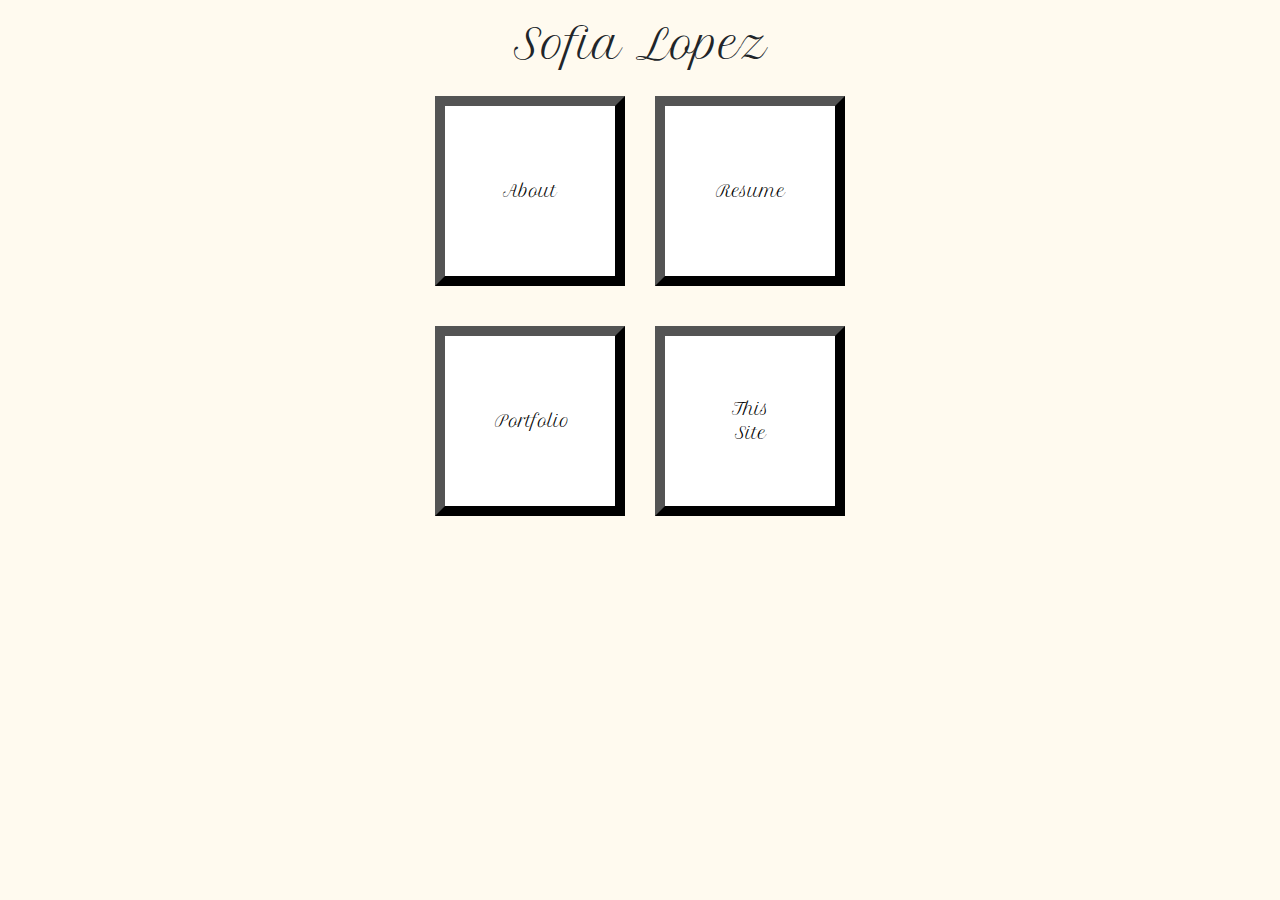
<file: index.html>
<!DOCTYPE html>
<html lang="en">
<head>
    <meta charset="UTF-8">
    <meta name="viewport" content="width=device-width, initial-scale=1">
    <link rel="stylesheet" href="css/soflop-css.css">
    <link rel="stylesheet" href="https://stackpath.bootstrapcdn.com/bootstrap/4.5.2/css/bootstrap.min.css" integrity="sha384-JcKb8q3iqJ61gNV9KGb8thSsNjpSL0n8PARn9HuZOnIxN0hoP+VmmDGMN5t9UJ0Z" crossorigin="anonymous">
    <!--    FONT -->
    <link rel="preconnect" href="https://fonts.gstatic.com">
    <link href="https://fonts.googleapis.com/css2?family=Petit+Formal+Script&display=swap" rel="stylesheet">
    <title>Sofia Lopez</title>
</head>


<body>
<div class="container-fluid">
<div class="whole-page">

    <div class="row row-bootstrap">
        <div class="col col-12">
            <div class="header">
                <h1>Sofia Lopez</h1>
            </div> <!--header-->
        </div> <!--col-->
    </div> <!--row row-bootstrap-->


    <div class="home-buttons-content">
        <div class="row row-bootstrap">
            <div class="col col-6 d-flex justify-content-end">
                    <div class="button-div">
                        <a href="about-page-soflop.html"><button class="home-buttons about-button">About</button></a>
                    </div> <!--button-div-->
            </div> <!--col col-6-->


            <div class="col col-6">
                <div class="button-div">
                    <a href="Resume-Sofia-Lopez.pdf"> <button class="home-buttons resume-button">Resume</button></a>
                </div> <!--button-div-->
            </div> <!--col col-6-->
        </div> <!--row row-bootstrap-->

        <div class="row row-bootstrap">
            <div class="col col-6 d-flex justify-content-end">
                <div class="button-div">
                <a href="code-design-page-soflop.html"><button class="home-buttons code-design-button">
                    Portfolio</button></a>
                </div> <!--button-div-->
            </div> <!--col col-6-->

            <div class="col col-6">
                <div class="button-div">
                    <a href="this-site-page.html"><button class="home-buttons this-site-button">This Site</button></a>
                </div> <!--button-div-->
            </div> <!--col col-6-->
        </div> <!--row row-bootstrap-->

    </div> <!--home-buttons-content-->


</div> <!--whole-page-->
</div> <!--container-fluid-->


</body>
</html>
</file>
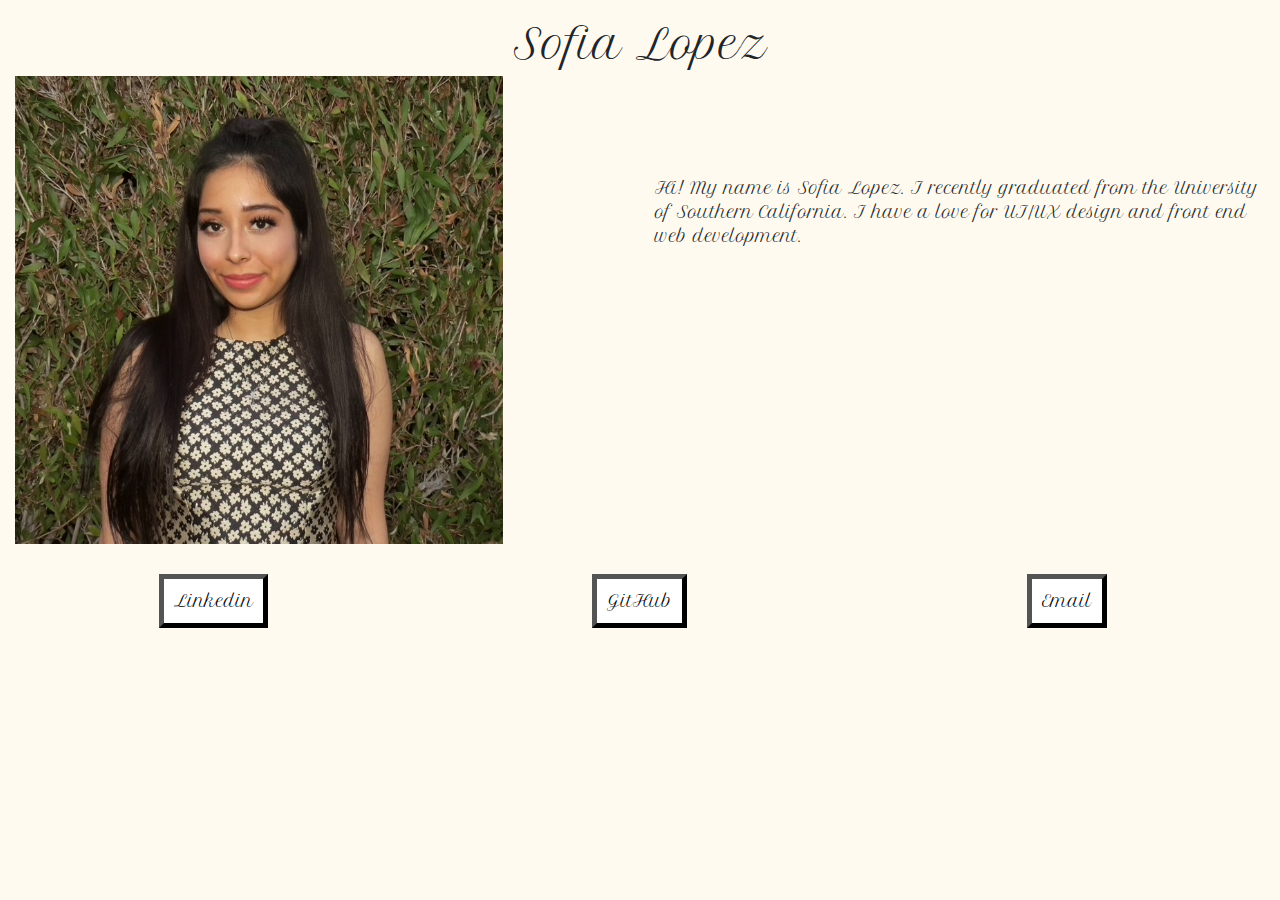
<file: about-page-soflop.html>
<!DOCTYPE html>
<html lang="en">
<head>
    <meta charset="UTF-8">
    <meta name="viewport" content="width=device-width, initial-scale=1">
    <link rel="stylesheet" href="css/soflop-css.css">
    <link rel="stylesheet" href="https://stackpath.bootstrapcdn.com/bootstrap/4.5.2/css/bootstrap.min.css" integrity="sha384-JcKb8q3iqJ61gNV9KGb8thSsNjpSL0n8PARn9HuZOnIxN0hoP+VmmDGMN5t9UJ0Z" crossorigin="anonymous">
    <!--    FONT -->
    <link rel="preconnect" href="https://fonts.gstatic.com">
    <link href="https://fonts.googleapis.com/css2?family=Petit+Formal+Script&display=swap" rel="stylesheet">    <title>Sofia Lopez</title>
</head>

<body>

<div class="container-fluid">
    <div class="whole-page">

        <div class="row row-bootstrap">
            <div class="col col-12">
                <div class="header">
                    <h1>Sofia Lopez</h1>
                </div> <!--header-->
            </div> <!--col-->
        </div> <!--row row-bootstrap-->

        <div class="about-me-div">
        <div class="row row-bootstrap">
            <div class="col col-6 d-flex justify-content-end">
                <div class="about-img">
                    <img class="profile-image" src="images/sof-image.png" alt="pls work">
                </div> <!--about-img-->
            </div> <!--col col-6 col-sm-12-->


            <div class="col col-6 d-flex justify-content-start">
                <div class="about-me-bio">
                    <p>Hi! My name is Sofia Lopez.
                    I recently graduated from the University
                    of Southern California. I have a love for
                    UI/UX design and front end web development.</p>
                </div> <!--about-me-bio-->
            </div> <!--col col-6 col-sm-12-->
        </div> <!--row row-bootstrap-->
            </div> <!--about-me-div-->


        <div class="tab-buttons">
            <div class="row row-bootstrap">
                <div class="col col-4 d-flex justify-content-center">
                    <a href="https://www.linkedin.com/in/soflop/"><button class="bottom-tab-button">Linkedin</button></a>
                </div> <!--col col-4-->

                <div class="col col-4 d-flex justify-content-center">
                    <a href="https://github.com/soflop"><button class="bottom-tab-button">GitHub</button></a>
                </div> <!--col col-4-->

                <div class="col col-4 d-flex justify-content-center">
                    <a href ="mailto: sofialop@usc.edu"><button class="bottom-tab-button">Email</button></a>
                </div> <!--col col-4-->

            </div> <!--row row-bootstrap-->
        </div> <!--tab-buttons-->

    </div> <!--whole-page-->
</div> <!--container-fluid-->




</body>
</html>
</file>
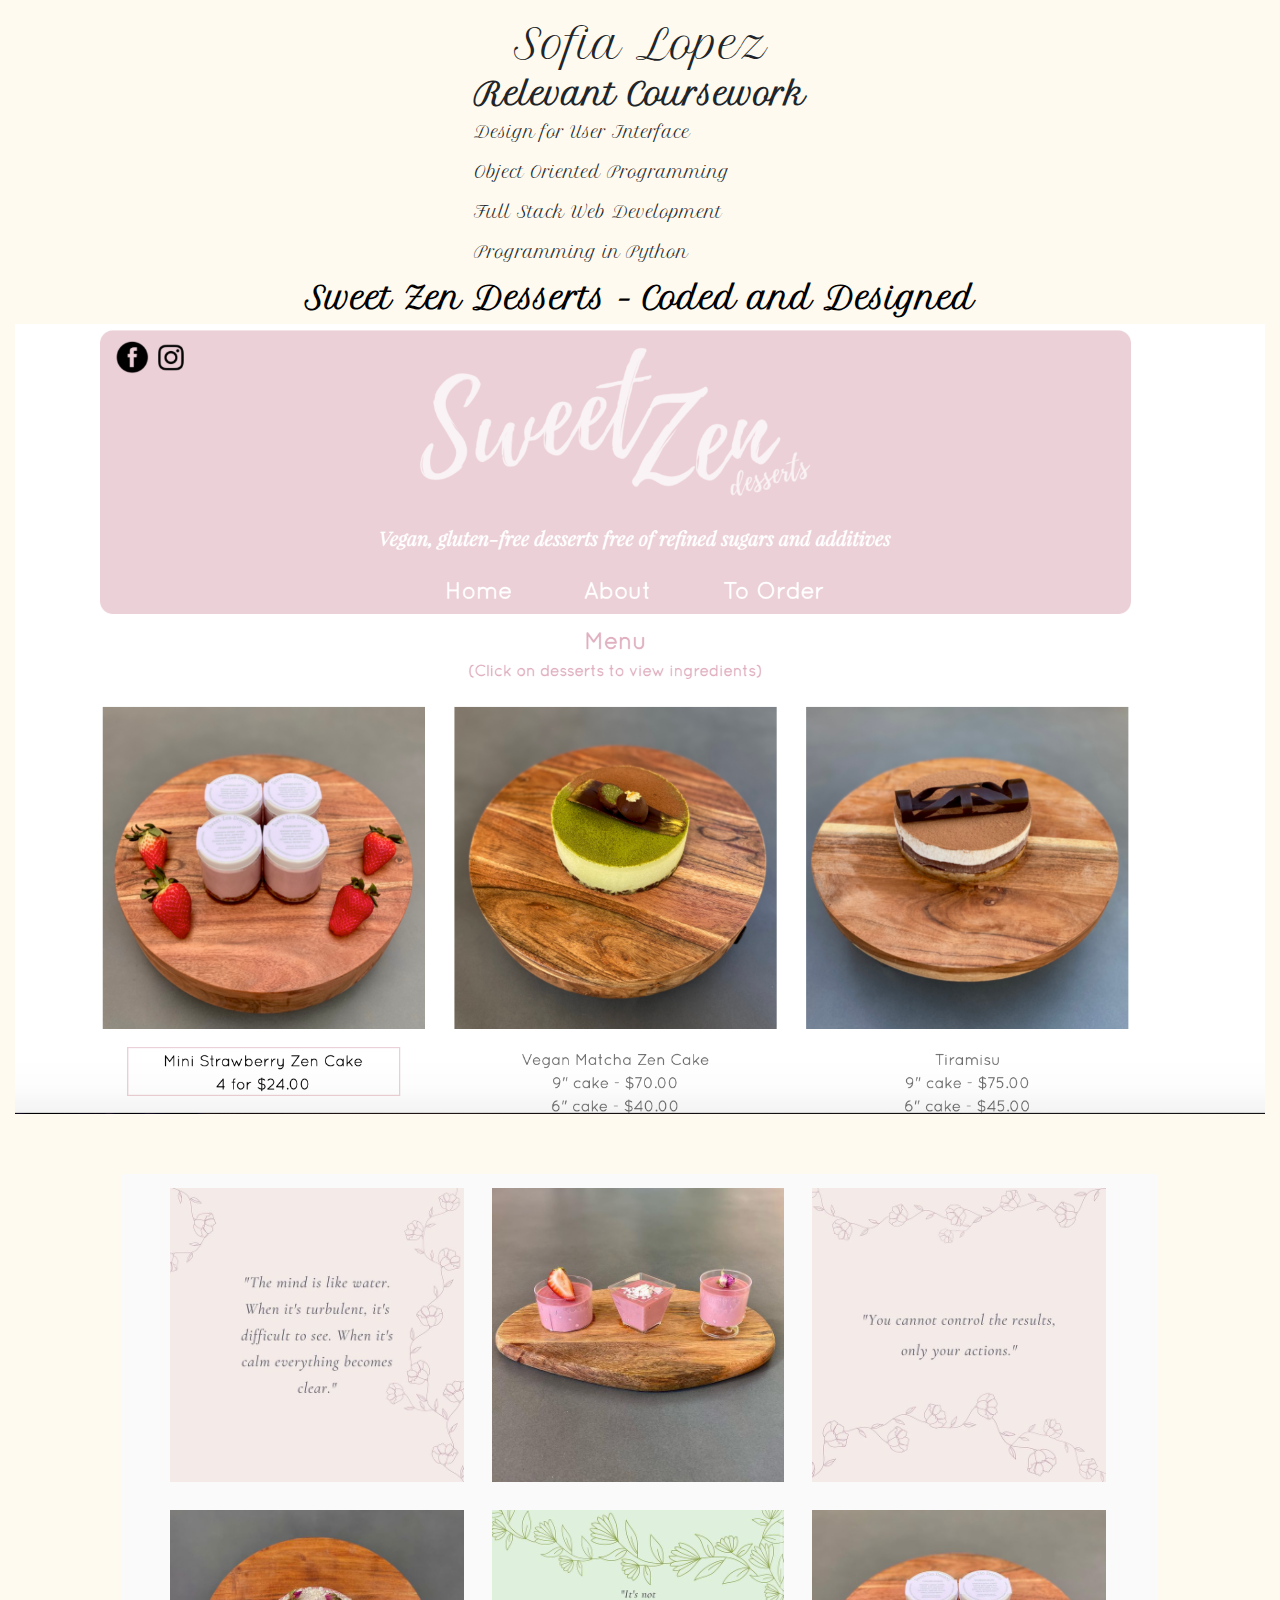
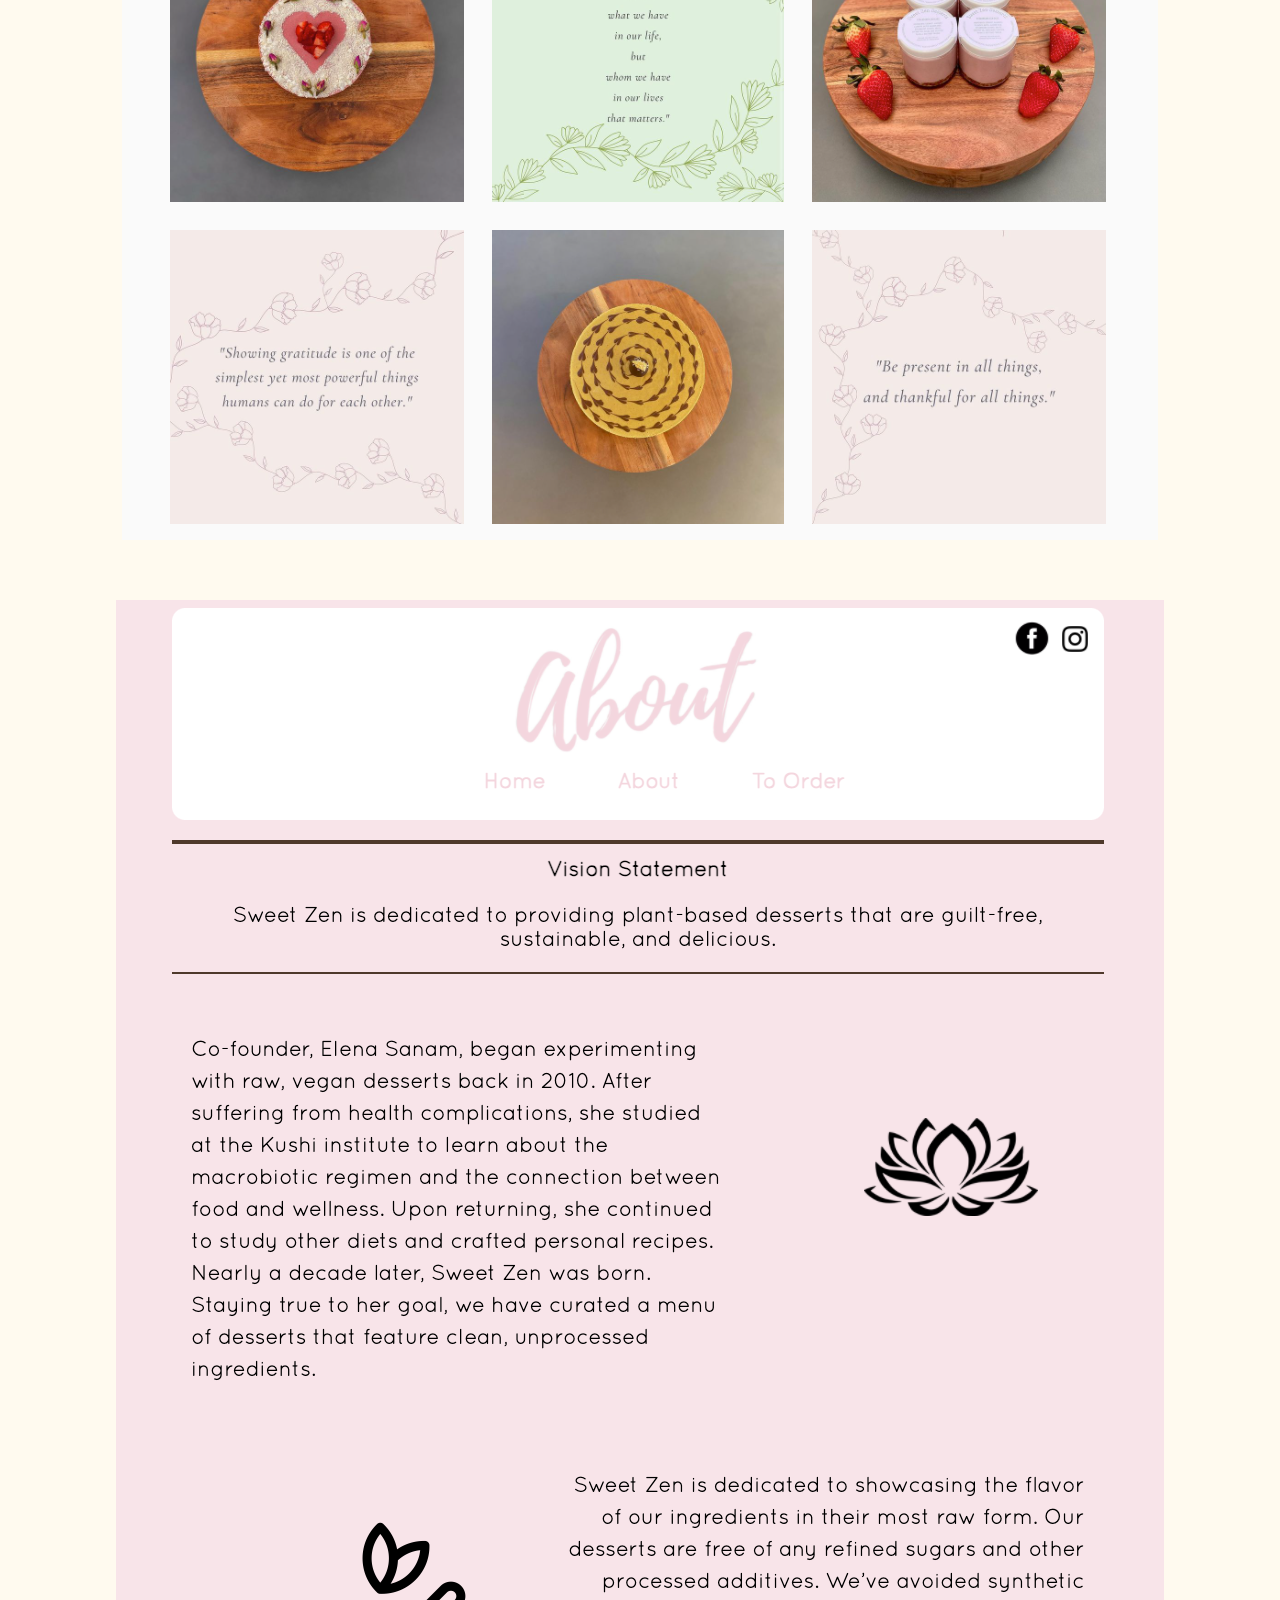
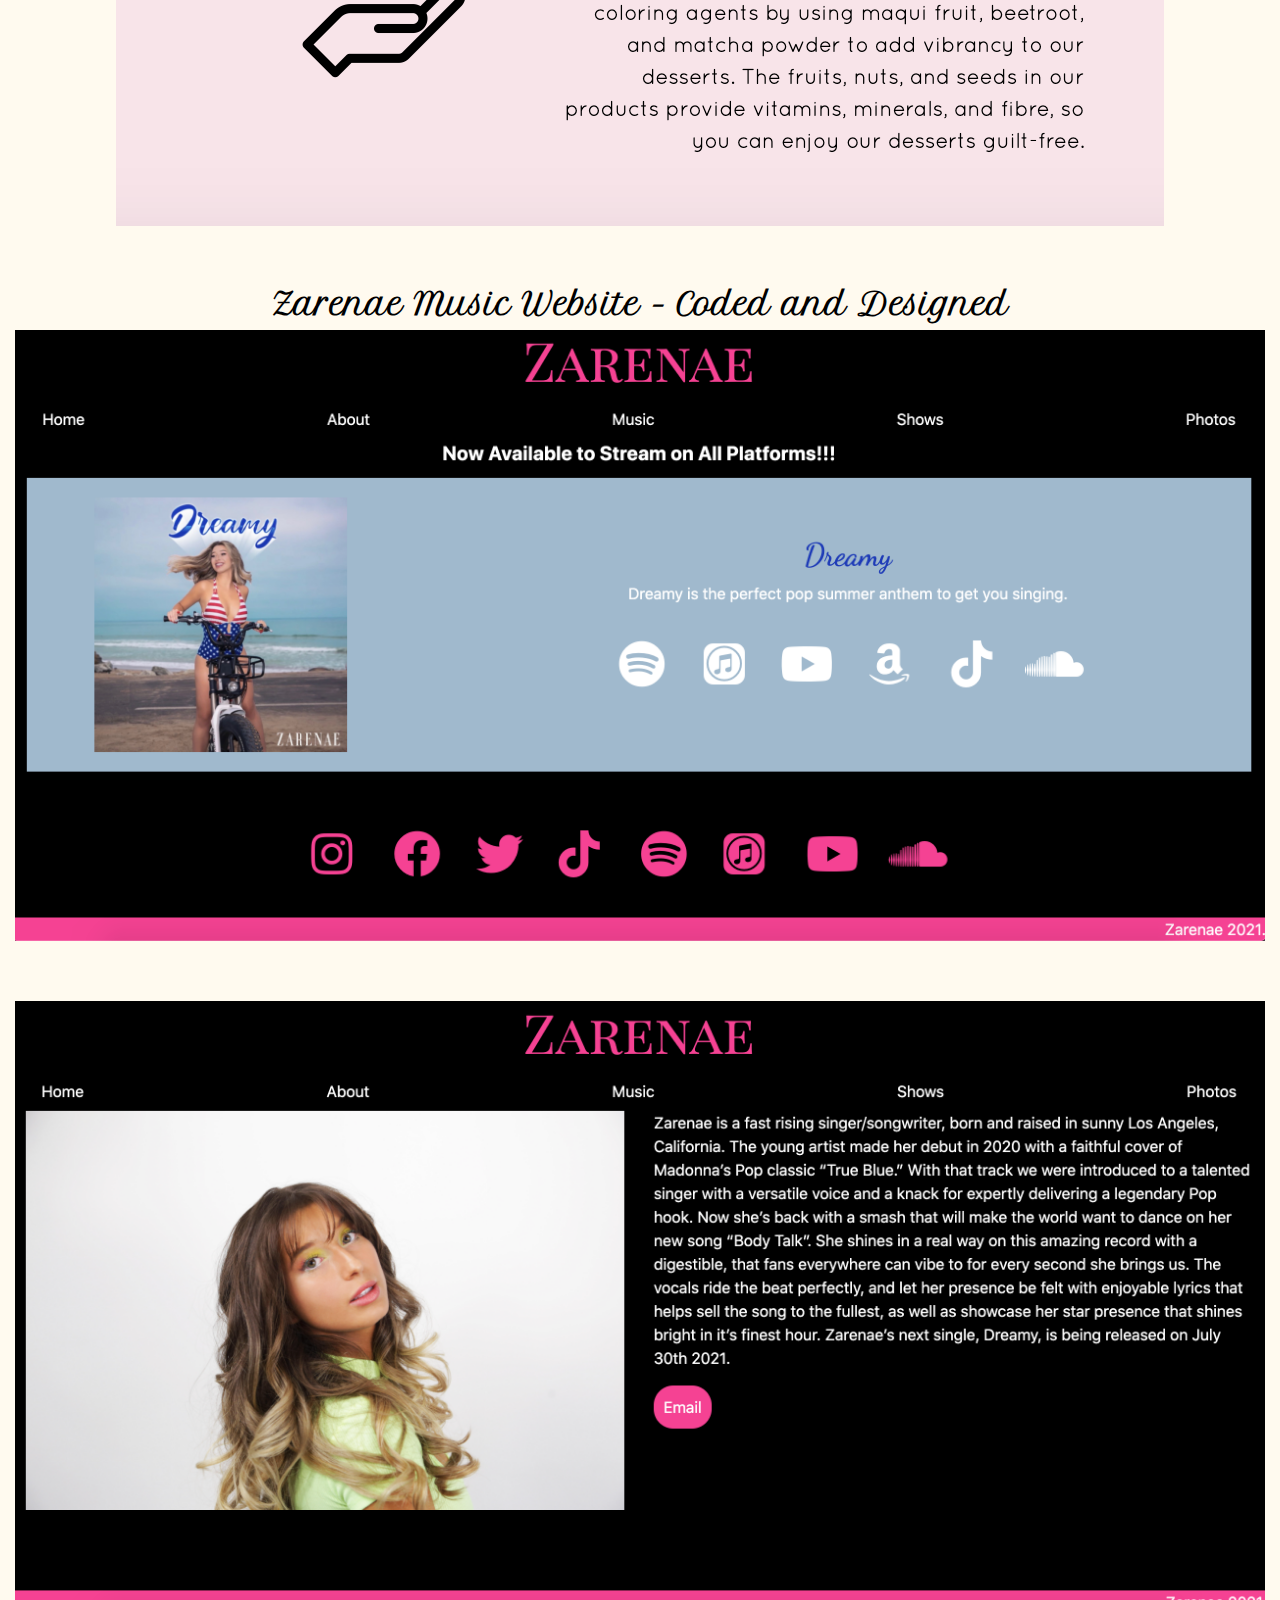
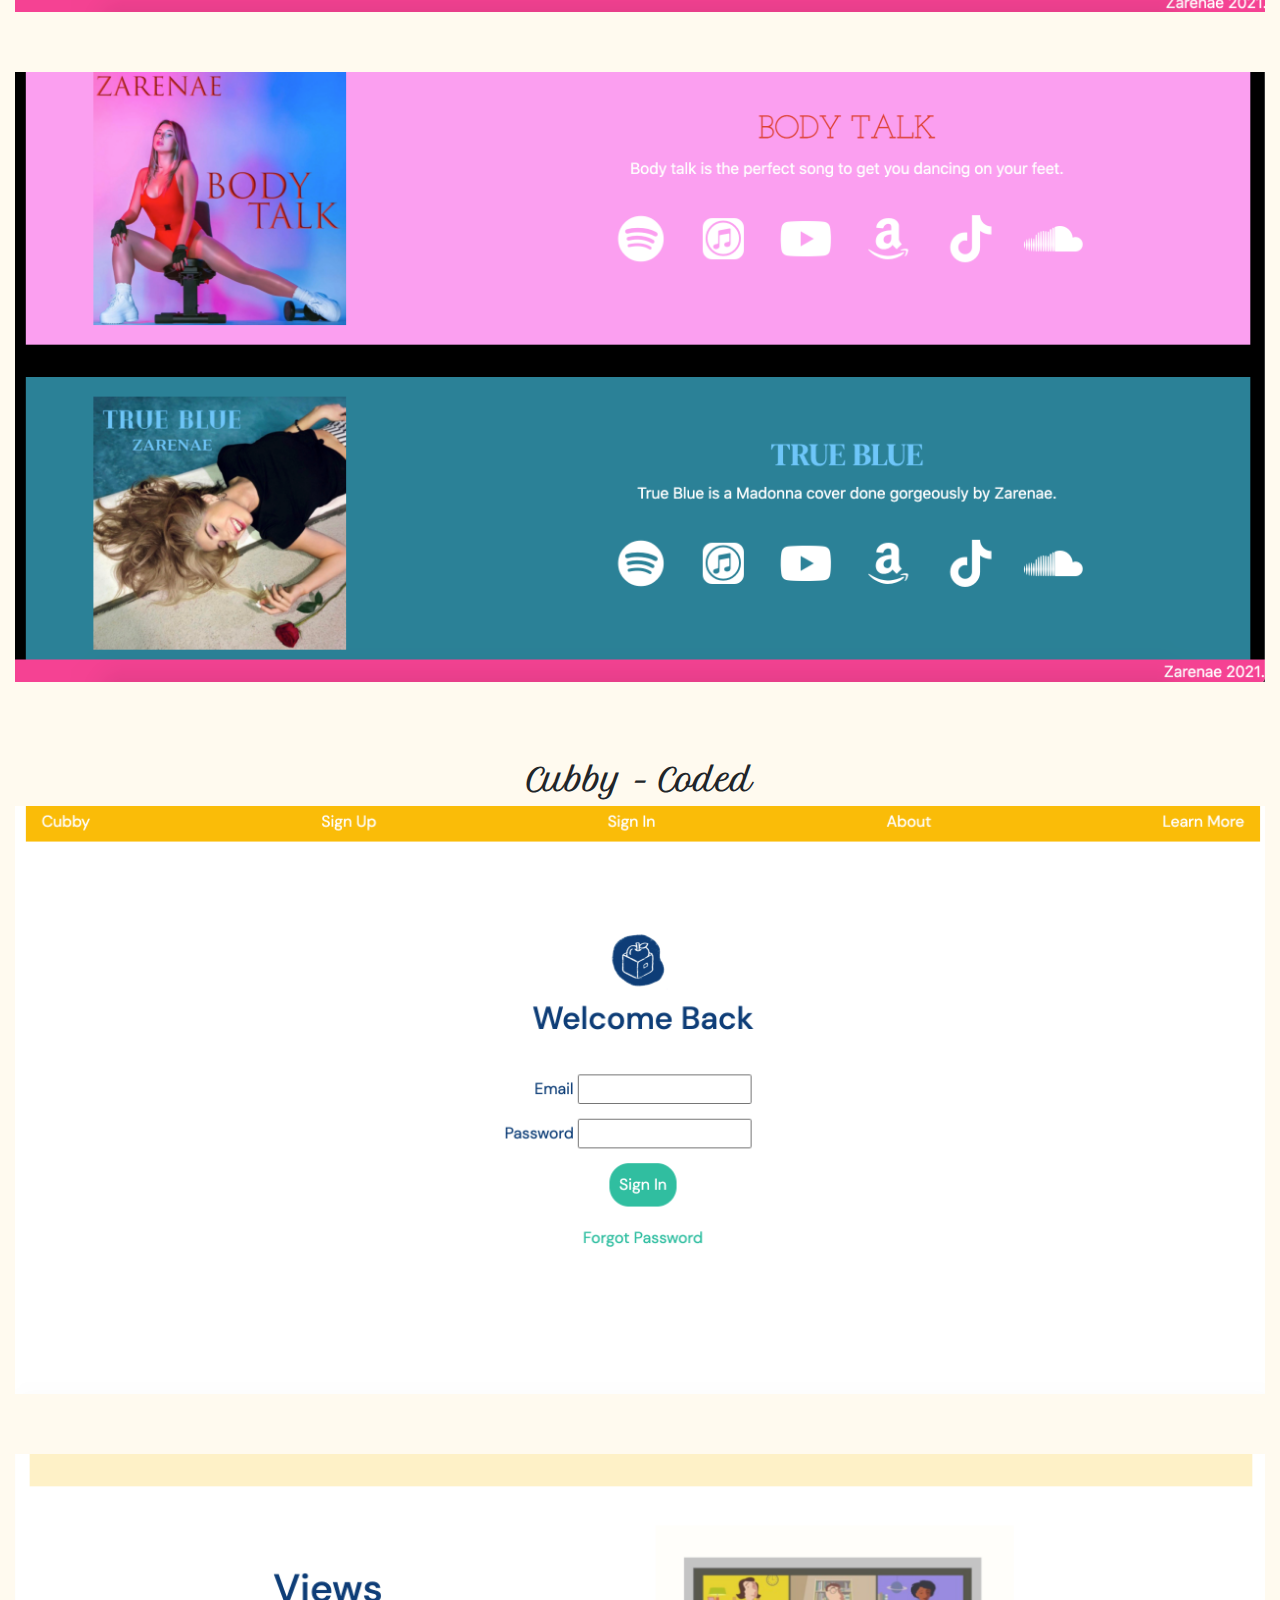
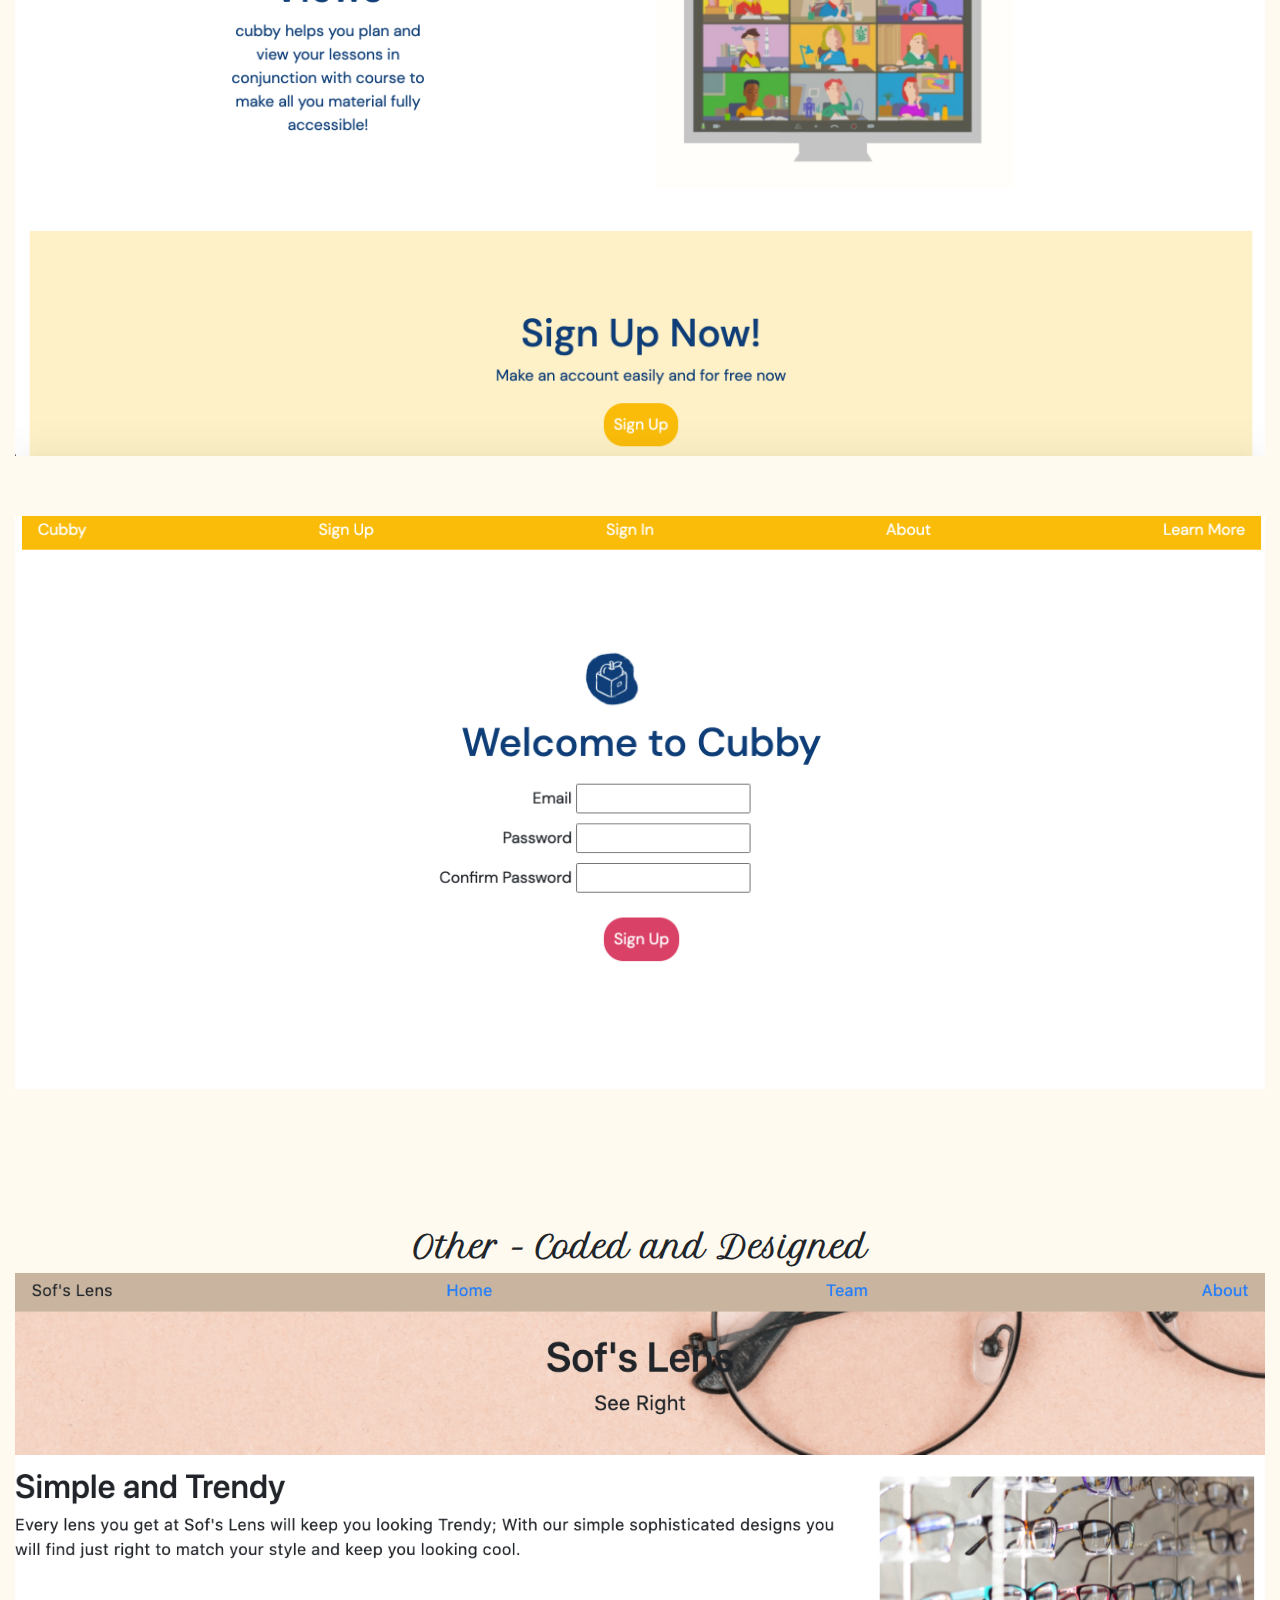
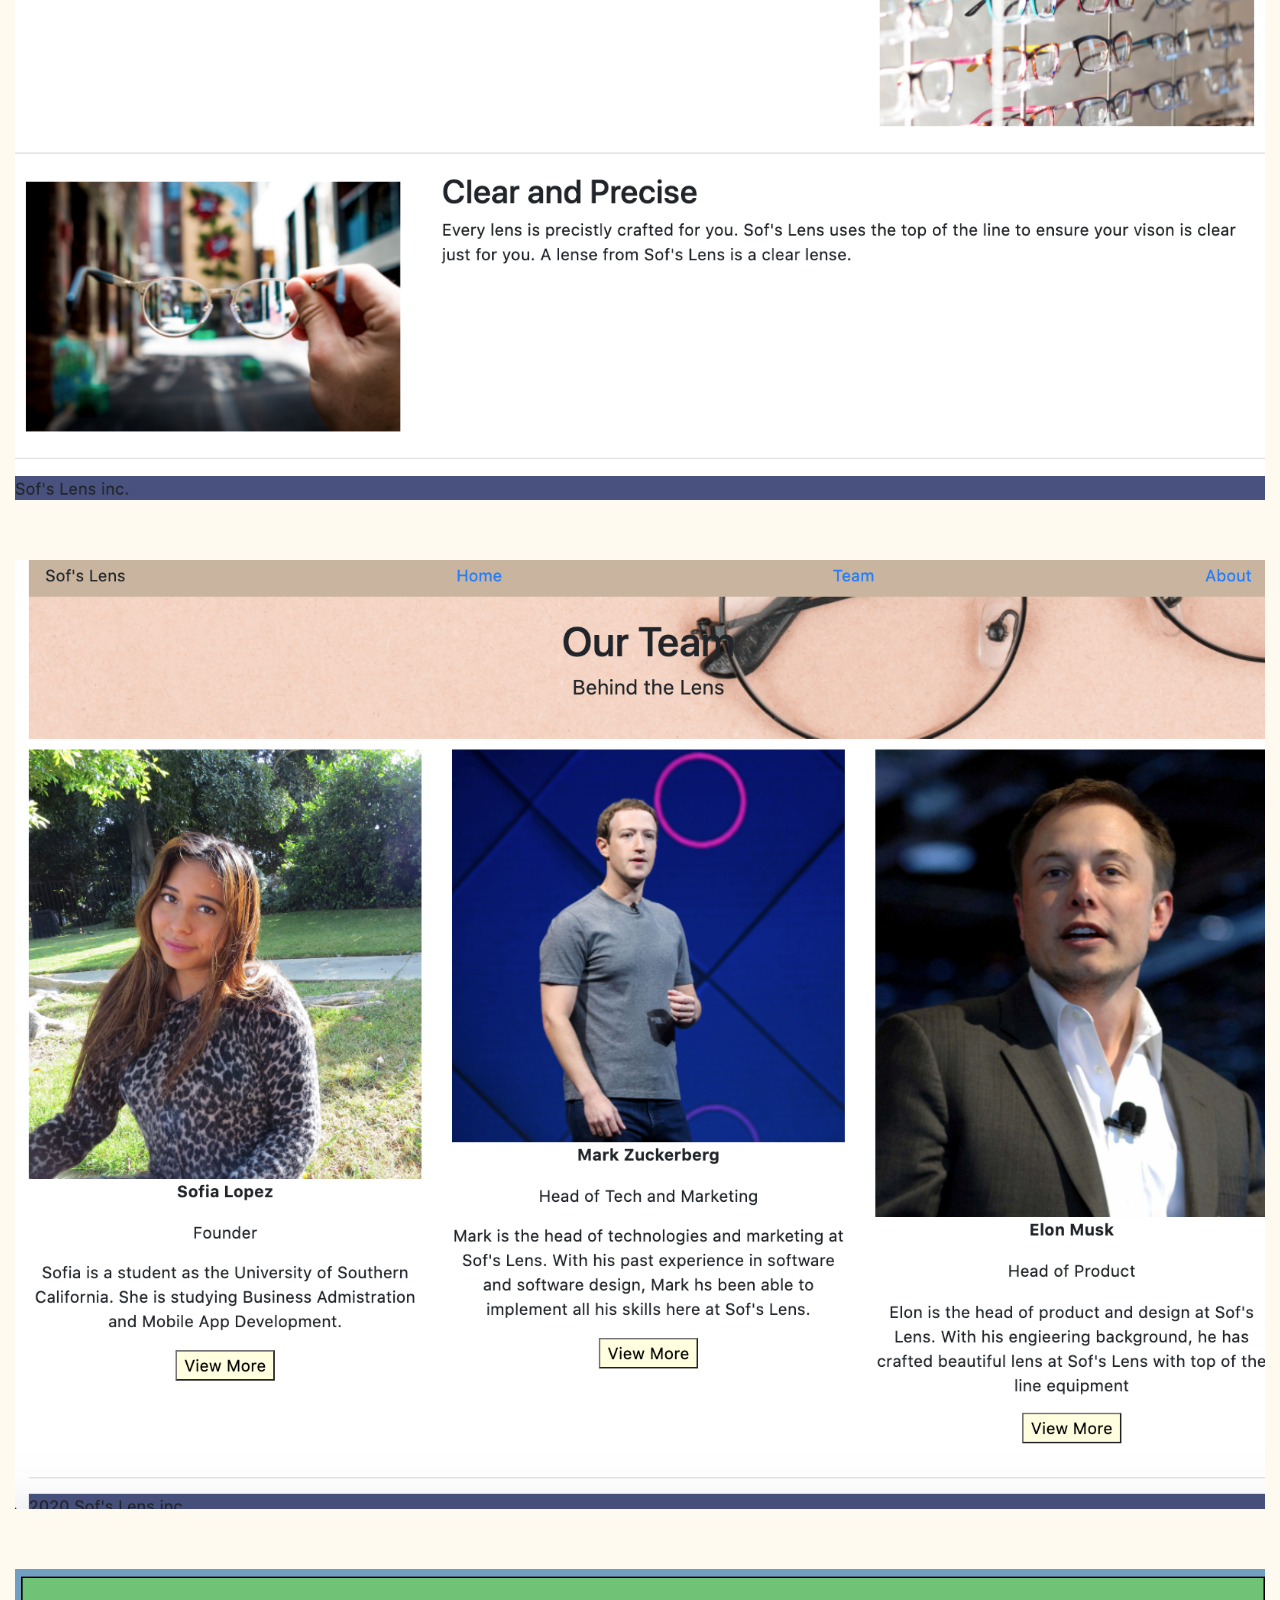
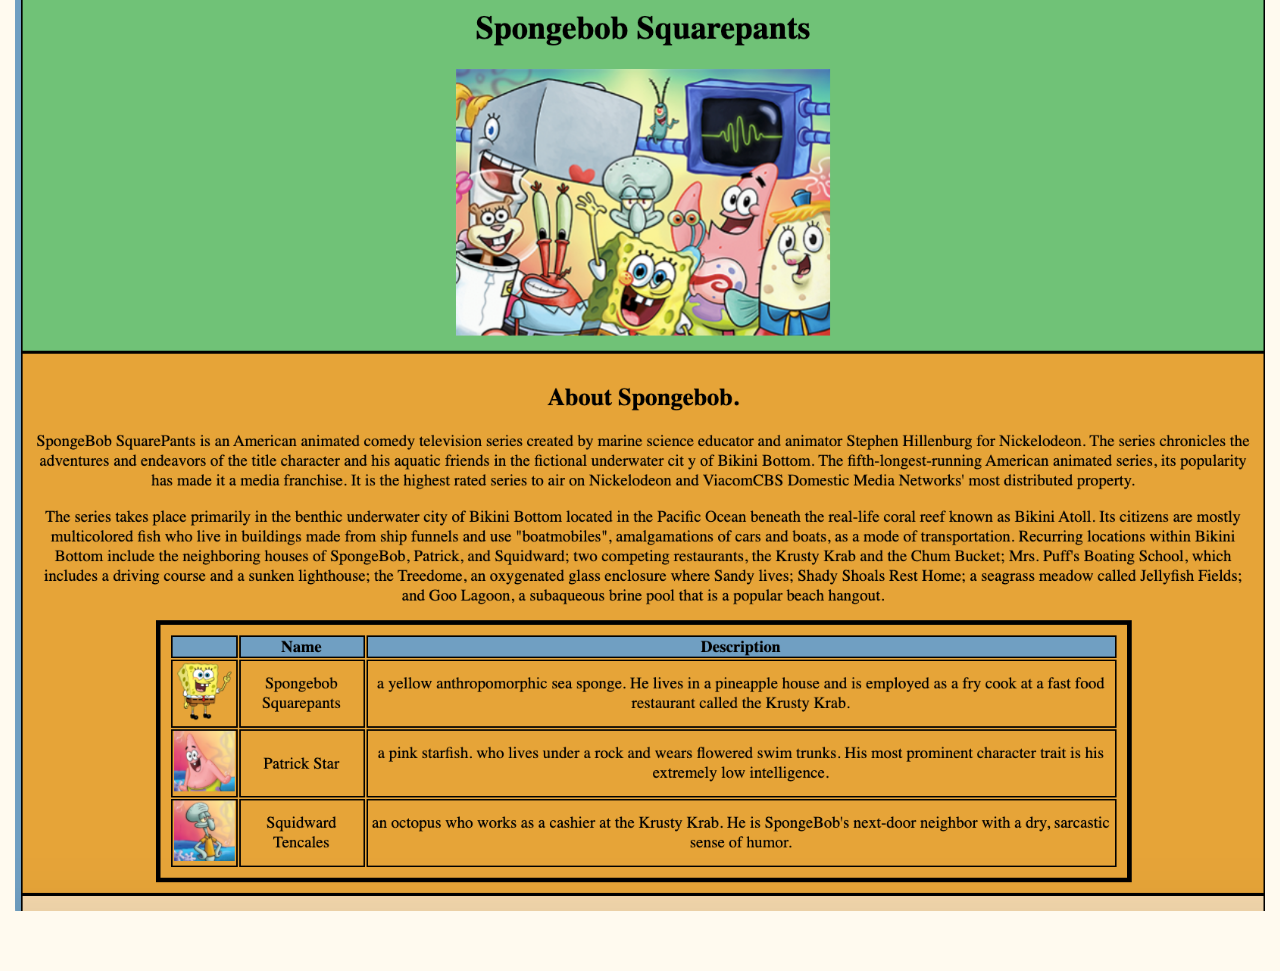
<file: code-design-page-soflop.html>
<!DOCTYPE html>
<html lang="en">
<head>
    <meta charset="UTF-8">
    <meta name="viewport" content="width=device-width, initial-scale=1">
    <link rel="stylesheet" href="css/soflop-css.css">
    <link rel="stylesheet" href="https://stackpath.bootstrapcdn.com/bootstrap/4.5.2/css/bootstrap.min.css" integrity="sha384-JcKb8q3iqJ61gNV9KGb8thSsNjpSL0n8PARn9HuZOnIxN0hoP+VmmDGMN5t9UJ0Z" crossorigin="anonymous">
    <!--    FONT -->
    <link rel="preconnect" href="https://fonts.gstatic.com">
    <link href="https://fonts.googleapis.com/css2?family=Petit+Formal+Script&display=swap" rel="stylesheet">
    <title>Sofia Lopez</title>
</head>


<body>

<div class="container-fluid">
    <div class="whole-page whole-page-code">

        <div class="row row-bootstrap">
            <div class="col col-12">
                <div class="header">
                    <h1>Sofia Lopez</h1>
                </div> <!--header-->
            </div> <!--col-->
        </div> <!--row row-bootstrap-->

        <div class="row row-bootstrap">
            <div class="col col-12 d-flex justify-content-center">
                <div class="coursework-content">
                    <h2><strong>Relevant Coursework</strong></h2>
                    <p>Design for User Interface</p>
                    <p>Object Oriented Programming</p>
                    <p>Full Stack Web Development</p>
                    <p>Programming in Python</p>
                </div> <!--coursework-content-->
            </div> <!--col-->
        </div> <!--row row-bootstrap-->

        <div class="row row-bootstrap">
            <div class="col col-12 d-flex justify-content-center">
            <div class="sweet-zen-desserts">
                <a href="http://www.sweetzendesserts.com"><h2><strong>Sweet Zen Desserts - Coded and Designed</strong></h2></a>
            </div> <!--sweet-zen-desserts-->
            </div> <!--col-->
        </div> <!--row row-bootstrap-->


        <div class="sweet-zen-desserts">
        <div class="three-section-whole">
            <div class="row row-bootstrap">

                <div class="col col-12 d-flex justify-content-center">
                    <div class="three-section-design">
                        <img src="images/sweet-zen-home.png" alt="please work" class="sweet-zen-img-home">
                    </div> <!--three-section-design-->
                </div> <!--col col-12 col-sm-4-->

                <div class="col col-12 d-flex justify-content-center">
                    <div class="three-section-design">
                        <img src="images/sweet-zen-ig.png" alt="please work" class="sweet-zen-img-ig">

                    </div> <!--three-section-->
                </div> <!--col col-12 col-sm-4-->

                <div class="col col-12 d-flex justify-content-center">
                    <div class="three-section-design">
                        <img src="images/sweet-zen-abt.png" alt="please work" class="sweet-zen-img-abt">
                    </div> <!--three-section-design-->
                </div> <!--col col-12 col-sm-4- -->

            </div> <!---row row-bootstrap-->
        </div> <!--three-section-whole    -->
        </div> <!--sweet-zen-desserts-->

        <div class="row row-bootstrap">
            <div class="col col-12 d-flex justify-content-center">
                <div class="sweet-zen-desserts">
                    <a href="http://www.zarenae.com/"><h2><strong>Zarenae Music Website - Coded and Designed</strong></h2></a>
                </div> <!--sweet-zen-desserts-->
            </div> <!--col-->
        </div> <!--row row-bootstrap-->


        <div class="zarenae-site">
            <div class="three-section-whole">
                <div class="row row-bootstrap">

                    <div class="col col-12 d-flex justify-content-center">
                        <div class="three-section-design">
                            <img src="images/zarenae1.png" alt="please work" class="zarenae-pic">
                        </div> <!--three-section-design-->
                    </div> <!--col col-12 col-sm-4-->

                    <div class="col col-12 d-flex justify-content-center">
                        <div class="three-section-design">
                            <img src="images/zarenae2.png" alt="please work" class="zarenae-pic">

                        </div> <!--three-section-->
                    </div> <!--col col-12 col-sm-4-->

                    <div class="col col-12 d-flex justify-content-center">
                        <div class="three-section-design">
                            <img src="images/zarenae3.png" alt="please work" class="zarenae-pic">
                        </div> <!--three-section-design-->
                    </div> <!--col col-12 col-sm-4- -->

                </div> <!---row row-bootstrap-->
            </div> <!--three-section-whole    -->
        </div> <!--sweet-zen-desserts-->

        <div class="row row-bootstrap">
            <div class="col col-12 d-flex justify-content-center">
                <div class="cubby-div-heading">
                    <h2><strong>Cubby - Coded</strong></h2>
                </div> <!--sweet-zen-desserts-->
            </div> <!--col-->
        </div> <!--row row-bootstrap-->



        <div class="cubby-div">
            <div class="three-section-whole">
                <div class="row row-bootstrap">

                    <div class="col col-12 d-flex justify-content-center">
                        <div class="three-section-design">
                            <img src="images/cubby-pic-one.png" alt="please work" class="cubby-img">
                        </div> <!--three-section-design-->
                    </div> <!--col col-12 col-sm-4-->

                    <div class="col col-12 d-flex justify-content-center">
                        <div class="three-section-design">
                            <img src="images/cubby-pic-two.png" alt="please work" class="cubby-img">

                        </div> <!--three-section-->
                    </div> <!--col col-12 col-sm-4-->

                    <div class="col col-12 d-flex justify-content-center">
                        <div class="three-section-design">
                            <img src="images/cubby-pic-three.png" alt="please work" class="cubby-img">
                        </div> <!--three-section-design-->
                    </div> <!--col col-12 col-sm-4- -->

                </div> <!---row row-bootstrap-->
            </div> <!--three-section-whole    -->
        </div> <!--cubby-screenshot-div-->

        <div class="row row-bootstrap">
            <div class="col col-12 d-flex justify-content-center">
                <div class="other-div-heading">
                    <h2><strong>Other - Coded and Designed</strong></h2>
                </div> <!--sweet-zen-desserts-->
            </div> <!--col-->
        </div> <!--row row-bootstrap-->


        <div class="other-div">
            <div class="three-section-whole">
                <div class="row row-bootstrap">

                    <div class="col col-12 d-flex justify-content-center">
                        <div class="three-section-design">
                            <img src="images/other-img-1.png" alt="please work" class="other-img">
                        </div> <!--three-section-design-->
                    </div> <!--col col-12 col-sm-4-->

                    <div class="col col-12 d-flex justify-content-center">
                        <div class="three-section-design">
                            <img src="images/other-img-2.png" alt="please work" class="other-img-middle">

                        </div> <!--three-section-->
                    </div> <!--col col-12 col-sm-4-->

                    <div class="col col-12 d-flex justify-content-center">
                        <div class="three-section-design">
                            <img src="images/other-img-3.png" alt="please work" class="other-img-last">
                        </div> <!--three-section-design-->
                    </div> <!--col col-12 col-sm-4- -->

                </div> <!---row row-bootstrap-->
            </div> <!--three-section-whole    -->
        </div> <!--other-div-->




    </div> <!--whole-page-->
</div> <!--container-fluid-->




</body>

</html>
</file>
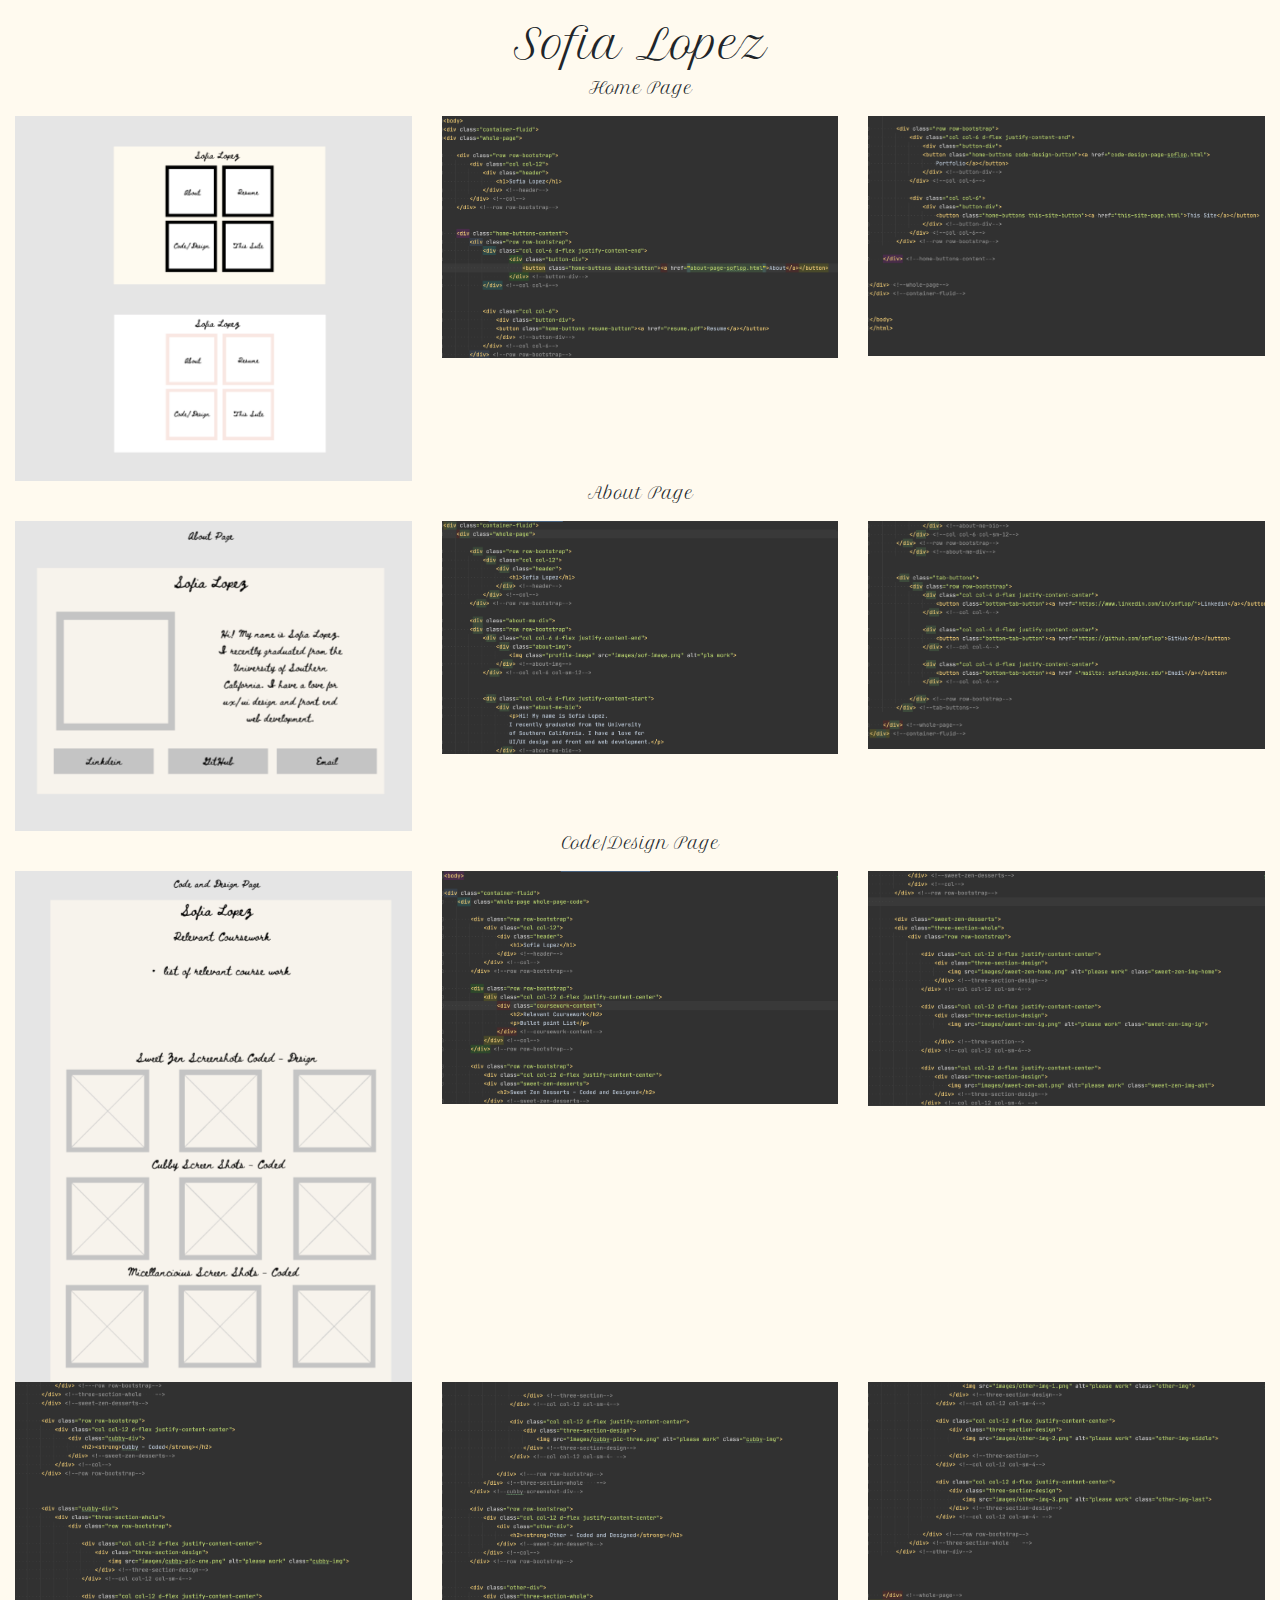
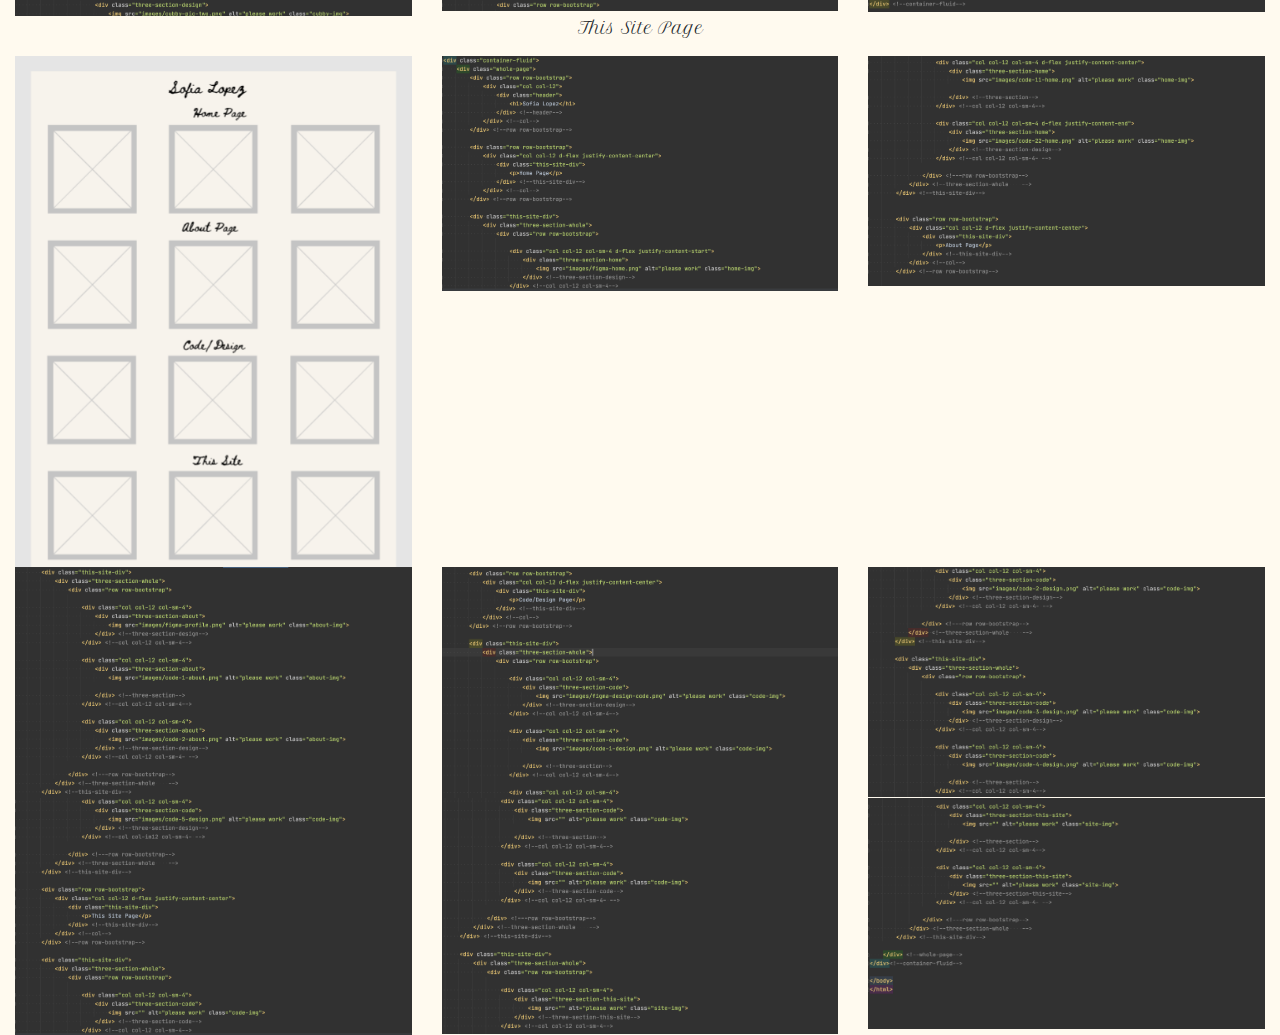
<file: this-site-page.html>
<!DOCTYPE html>
<html lang="en">
<head>
    <meta charset="UTF-8">
    <meta name="viewport" content="width=device-width, initial-scale=1">
    <link rel="stylesheet" href="css/soflop-css.css">
    <link rel="stylesheet" href="https://stackpath.bootstrapcdn.com/bootstrap/4.5.2/css/bootstrap.min.css" integrity="sha384-JcKb8q3iqJ61gNV9KGb8thSsNjpSL0n8PARn9HuZOnIxN0hoP+VmmDGMN5t9UJ0Z" crossorigin="anonymous">
    <!--    FONT -->
    <link rel="preconnect" href="https://fonts.gstatic.com">
    <link href="https://fonts.googleapis.com/css2?family=Petit+Formal+Script&display=swap" rel="stylesheet">
    <title>Sofia Lopez</title>
</head>

<body>

<div class="container-fluid">
    <div class="whole-page">
        <div class="row row-bootstrap">
            <div class="col col-12">
                <div class="header">
                    <h1>Sofia Lopez</h1>
                </div> <!--header-->
            </div> <!--col-->
        </div> <!--row row-bootstrap-->

        <div class="row row-bootstrap">
            <div class="col col-12 d-flex justify-content-center">
                <div class="this-site-div">
                    <p>Home Page</p>
                </div> <!--this-site-div-->
            </div> <!--col-->
        </div> <!--row row-bootstrap-->

        <div class="this-site-div">
            <div class="three-section-whole">
                <div class="row row-bootstrap">

                    <div class="col col-12 col-sm-4 d-flex justify-content-start">
                        <div class="three-section-home">
                            <img src="images/figma-home.png" alt="please work" class="home-img">
                        </div> <!--three-section-design-->
                    </div> <!--col col-12 col-sm-4-->

                    <div class="col col-12 col-sm-4 d-flex justify-content-center">
                        <div class="three-section-home">
                            <img src="images/code-11-home.png" alt="please work" class="home-img">

                        </div> <!--three-section-->
                    </div> <!--col col-12 col-sm-4-->

                    <div class="col col-12 col-sm-4 d-flex justify-content-end">
                        <div class="three-section-home">
                            <img src="images/code-22-home.png" alt="please work" class="home-img">
                        </div> <!--three-section-design-->
                    </div> <!--col col-12 col-sm-4- -->

                </div> <!---row row-bootstrap-->
            </div> <!--three-section-whole    -->
        </div> <!--this-site-div-->


        <div class="row row-bootstrap">
            <div class="col col-12 d-flex justify-content-center">
                <div class="this-site-div">
                    <p>About Page</p>
                </div> <!--this-site-div-->
            </div> <!--col-->
        </div> <!--row row-bootstrap-->

        <div class="this-site-div">
            <div class="three-section-whole">
                <div class="row row-bootstrap">

                    <div class="col col-12 col-sm-4">
                        <div class="three-section-about">
                            <img src="images/figma-profile.png" alt="please work" class="about-img">
                        </div> <!--three-section-design-->
                    </div> <!--col col-12 col-sm-4-->

                    <div class="col col-12 col-sm-4">
                        <div class="three-section-about">
                            <img src="images/code-1-about.png" alt="please work" class="about-img">

                        </div> <!--three-section-->
                    </div> <!--col col-12 col-sm-4-->

                    <div class="col col-12 col-sm-4">
                        <div class="three-section-about">
                            <img src="images/code-2-about.png" alt="please work" class="about-img">
                        </div> <!--three-section-design-->
                    </div> <!--col col-12 col-sm-4- -->

                </div> <!---row row-bootstrap-->
            </div> <!--three-section-whole    -->
        </div> <!--this-site-div-->

        <div class="row row-bootstrap">
            <div class="col col-12 d-flex justify-content-center">
                <div class="this-site-div">
                    <p>Code/Design Page</p>
                </div> <!--this-site-div-->
            </div> <!--col-->
        </div> <!--row row-bootstrap-->

        <div class="this-site-div">
            <div class="three-section-whole">
                <div class="row row-bootstrap">

                    <div class="col col-12 col-sm-4">
                        <div class="three-section-code">
                            <img src="images/figma-design-code.png" alt="please work" class="code-img">
                        </div> <!--three-section-design-->
                    </div> <!--col col-12 col-sm-4-->

                    <div class="col col-12 col-sm-4">
                        <div class="three-section-code">
                            <img src="images/code-1-design.png" alt="please work" class="code-img">

                        </div> <!--three-section-->
                    </div> <!--col col-12 col-sm-4-->

                    <div class="col col-12 col-sm-4">
                        <div class="three-section-code">
                            <img src="images/code-2-design.png" alt="please work" class="code-img">
                        </div> <!--three-section-design-->
                    </div> <!--col col-12 col-sm-4- -->

                </div> <!---row row-bootstrap-->
            </div> <!--three-section-whole    -->
        </div> <!--this-site-div-->

        <div class="this-site-div">
            <div class="three-section-whole">
                <div class="row row-bootstrap">

                    <div class="col col-12 col-sm-4">
                        <div class="three-section-code">
                            <img src="images/code-3-design.png" alt="please work" class="code-img">
                        </div> <!--three-section-design-->
                    </div> <!--col col-12 col-sm-4-->

                    <div class="col col-12 col-sm-4">
                        <div class="three-section-code">
                            <img src="images/code-4-design.png" alt="please work" class="code-img">

                        </div> <!--three-section-->
                    </div> <!--col col-12 col-sm-4-->

                    <div class="col col-12 col-sm-4">
                        <div class="three-section-code">
                            <img src="images/code-5-design.png" alt="please work" class="code-img">
                        </div> <!--three-section-design-->
                    </div> <!--col col-im12 col-sm-4- -->

                </div> <!---row row-bootstrap-->
            </div> <!--three-section-whole    -->
        </div> <!--this-site-div-->

        <div class="row row-bootstrap">
            <div class="col col-12 d-flex justify-content-center">
                <div class="this-site-div">
                    <p>This Site Page</p>
                </div> <!--this-site-div-->
            </div> <!--col-->
        </div> <!--row row-bootstrap-->

        <div class="this-site-div">
            <div class="three-section-whole">
                <div class="row row-bootstrap">

                    <div class="col col-12 col-sm-4">
                        <div class="three-section-code">
                            <img src="images/figma-this-site.png" alt="please work" class="code-img">
                        </div> <!--three-section-code-->
                    </div> <!--col col-12 col-sm-4-->

                    <div class="col col-12 col-sm-4">
                        <div class="three-section-code">
                            <img src="images/code-1-site.png" alt="please work" class="code-img">

                        </div> <!--three-section-->
                    </div> <!--col col-12 col-sm-4-->

                    <div class="col col-12 col-sm-4">
                        <div class="three-section-code">
                            <img src="images/code-2-site.png" alt="please work" class="code-img">
                        </div> <!--three-section-code-->
                    </div> <!--col col-12 col-sm-4- -->

                </div> <!---row row-bootstrap-->
            </div> <!--three-section-whole    -->
        </div> <!--this-site-div-->

        <div class="this-site-div">
            <div class="three-section-whole">
                <div class="row row-bootstrap">

                    <div class="col col-12 col-sm-4">
                        <div class="three-section-this-site">
                            <img src="images/code-3-site.png" alt="please work" class="site-img">
                        </div> <!--three-section-this-site-->
                    </div> <!--col col-12 col-sm-4-->

                    <div class="col col-12 col-sm-4">
                        <div class="three-section-this-site">
                            <img src="images/code-4-site.png" alt="please work" class="site-img">

                        </div> <!--three-section-->
                    </div> <!--col col-12 col-sm-4-->

                    <div class="col col-12 col-sm-4">
                        <div class="three-section-this-site">
                            <img src="images/code-5-site.png" alt="please work" class="site-img">
                        </div> <!--three-section-this-site-->
                    </div> <!--col col-12 col-sm-4- -->

                </div> <!---row row-bootstrap-->
            </div> <!--three-section-whole    -->
        </div> <!--this-site-div-->

        <div class="this-site-div">
            <div class="three-section-whole">
                <div class="row row-bootstrap">

                    <div class="col col-12 col-sm-4">
                        <div class="three-section-this-site">
                            <img src="images/code-6-site.png" alt="please work" class="site-img">
                        </div> <!--three-section-this-site-->
                    </div> <!--col col-12 col-sm-4-->

                    <div class="col col-12 col-sm-4">
                        <div class="three-section-this-site">
                            <img src="images/code-7-site.png" alt="please work" class="site-img">

                        </div> <!--three-section-->
                    </div> <!--col col-12 col-sm-4-->

                    <div class="col col-12 col-sm-4">
                        <div class="three-section-this-site">
                            <img src="images/code-8-site.png" alt="please work" class="site-img">
                        </div> <!--three-section-this-site-->
                    </div> <!--col col-12 col-sm-4- -->

                </div> <!---row row-bootstrap-->
            </div> <!--three-section-whole    -->
        </div> <!--this-site-div-->

    </div> <!--whole-page-->
</div><!--container-fluid-->

</body>
</html>
</file>
<file: css/soflop-css.css>
/*ALL PAGES*/
html body{
    background-color: #FFFAEF;
    font-family: 'Petit Formal Script', cursive;
}
.header{
    text-align: center;
    margin-top: 20px;
}


/*HOME PAGE*/

.whole-page a{
    color: black;
}
.whole-page a:hover{
    color: black;
}

.home-buttons{
    background-color: white;
    padding: 50px;
    width: 190px;
    height: 190px;
    margin-top: 20px;
    margin-bottom: 20px;
    border-color: black;
    border-width: 10px;
    text-align: center;
}

.home-buttons:hover{

}
/*CODE & DESIGN*/

.cubby-img{
    width: 100%;
}

.sweet-zen-img-ig{
    width: 100%;
}

.sweet-zen-img-home{
    width: 100%;
}

.sweet-zen-img-abt{
    width: 100%;
}

.other-img{
    width: 100%;
}

.other-img-middle{
    width: 100%;
}

.other-img-last{
    width: 100%;
}

.other-div-heading{
    padding-top: 80px;
}

.cubby-div-heading{
    padding-top: 20px;
}



.three-section-design{
    padding-bottom: 60px;
}

.whole-page-code h2{
    font-size: 30px;
}


/*.whole-page-code h1{*/
/*    font-size: 80px;*/
/*}*/

/*about page*/

.profile-image{
    width: 80%;
}
.about-me-div{
    padding-bottom: 30px;
}

.bottom-tab-button{
    background-color: white;
    border-color: black;
    border-width: 5px;
    padding: 10px;

}

.about-me-bio{
    padding-top: 100px;
}

.home-img{
    width: 100%;
}

.about-img{
    width: 100%;
}

.code-img{
    width: 100%;
}

.site-img{
    width: 100%;
}

.zarenae-pic{
    width: 100%;
}
</file>
